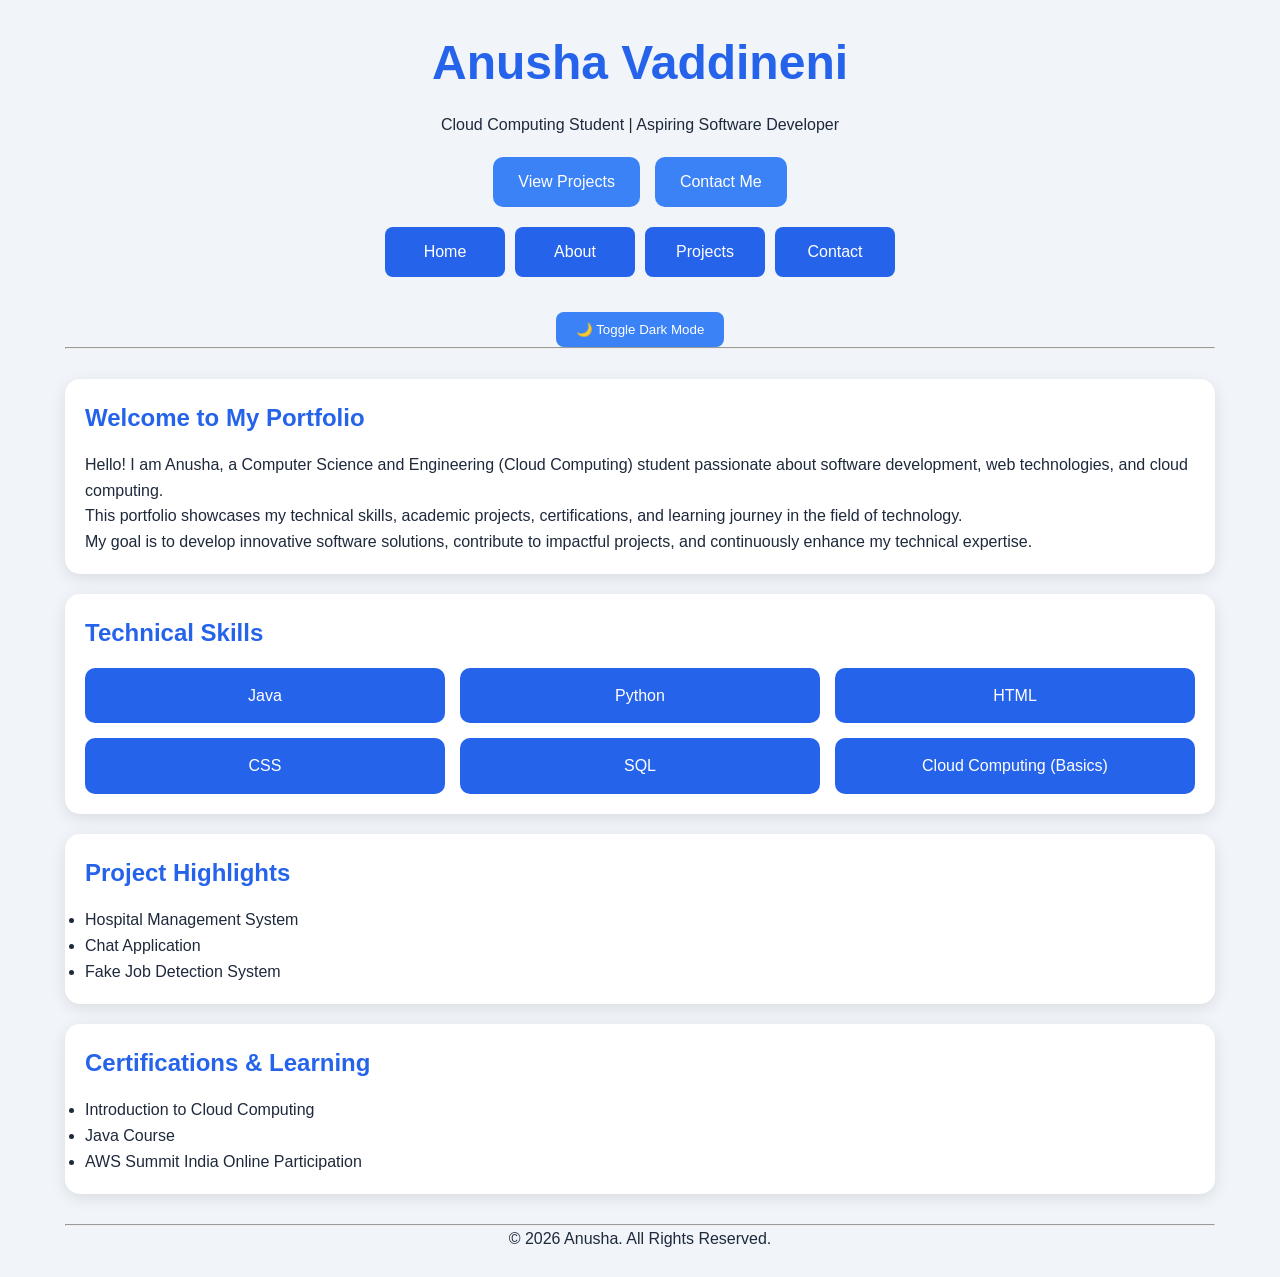
<file: index.html>
<!DOCTYPE html>
<html lang="en">

<head>
    <meta charset="UTF-8">
    <meta name="description" content="Personal Portfolio Website of Anusha">
    <meta name="keywords" content="Portfolio, Computer Science, Cloud Computing, Projects">
    <meta name="author" content="Anusha">
    <meta name="viewport" content="width=device-width, initial-scale=1.0">

    <title>Anusha Portfolio</title>

    <link rel="stylesheet" href="style.css">
</head>

<body>

<header role="banner">

    <h1>Anusha Vaddineni</h1>
<p>Cloud Computing Student | Aspiring Software Developer</p>

<div class="hero-buttons">
    <a href="projects.html">View Projects</a>
    <a href="contact.html">Contact Me</a>
</div>

    <nav aria-label="Main Navigation">
        <a href="index.html">Home</a>
        <a href="about.html">About</a>
        <a href="projects.html">Projects</a>
        <a href="contact.html">Contact</a>
    </nav>
<button class="theme-btn" onclick="toggleTheme()">
    🌙 Toggle Dark Mode
</button>
    <hr>

</header>

<main>

    <section aria-labelledby="welcome">

        <h2 id="welcome">Welcome to My Portfolio</h2>

        <p>
            Hello! I am Anusha, a Computer Science and Engineering (Cloud Computing) student passionate about software development, web technologies, and cloud computing.
        </p>

        <p>
            This portfolio showcases my technical skills, academic projects, certifications, and learning journey in the field of technology.
        </p>

        <p>
            My goal is to develop innovative software solutions, contribute to impactful projects, and continuously enhance my technical expertise.
        </p>

    </section>

    <section aria-labelledby="skills">

        <h2 id="skills">Technical Skills</h2>

        <div class="skills-grid">
            <div class="skill-card">Java</div>
            <div class="skill-card">Python</div>
            <div class="skill-card">HTML</div>
            <div class="skill-card">CSS</div>
            <div class="skill-card">SQL</div>
            <div class="skill-card">Cloud Computing (Basics)</div>
        </div>

    </section>

    <section aria-labelledby="highlights">

        <h2 id="highlights">Project Highlights</h2>

        <ul>
            <li>Hospital Management System</li>
            <li>Chat Application</li>
            <li>Fake Job Detection System</li>
        </ul>

    </section>

    <section aria-labelledby="certificates">

        <h2 id="certificates">Certifications & Learning</h2>

        <ul>
            <li>Introduction to Cloud Computing</li>
            <li>Java Course</li>
            <li>AWS Summit India Online Participation</li>
        </ul>

    </section>

</main>

<footer>
    <hr>
    <p>&copy; 2026 Anusha. All Rights Reserved.</p>
</footer>
<script>
function toggleTheme() {
    document.body.classList.toggle("dark-mode");
}
</script>
</body>

</html>
</file>
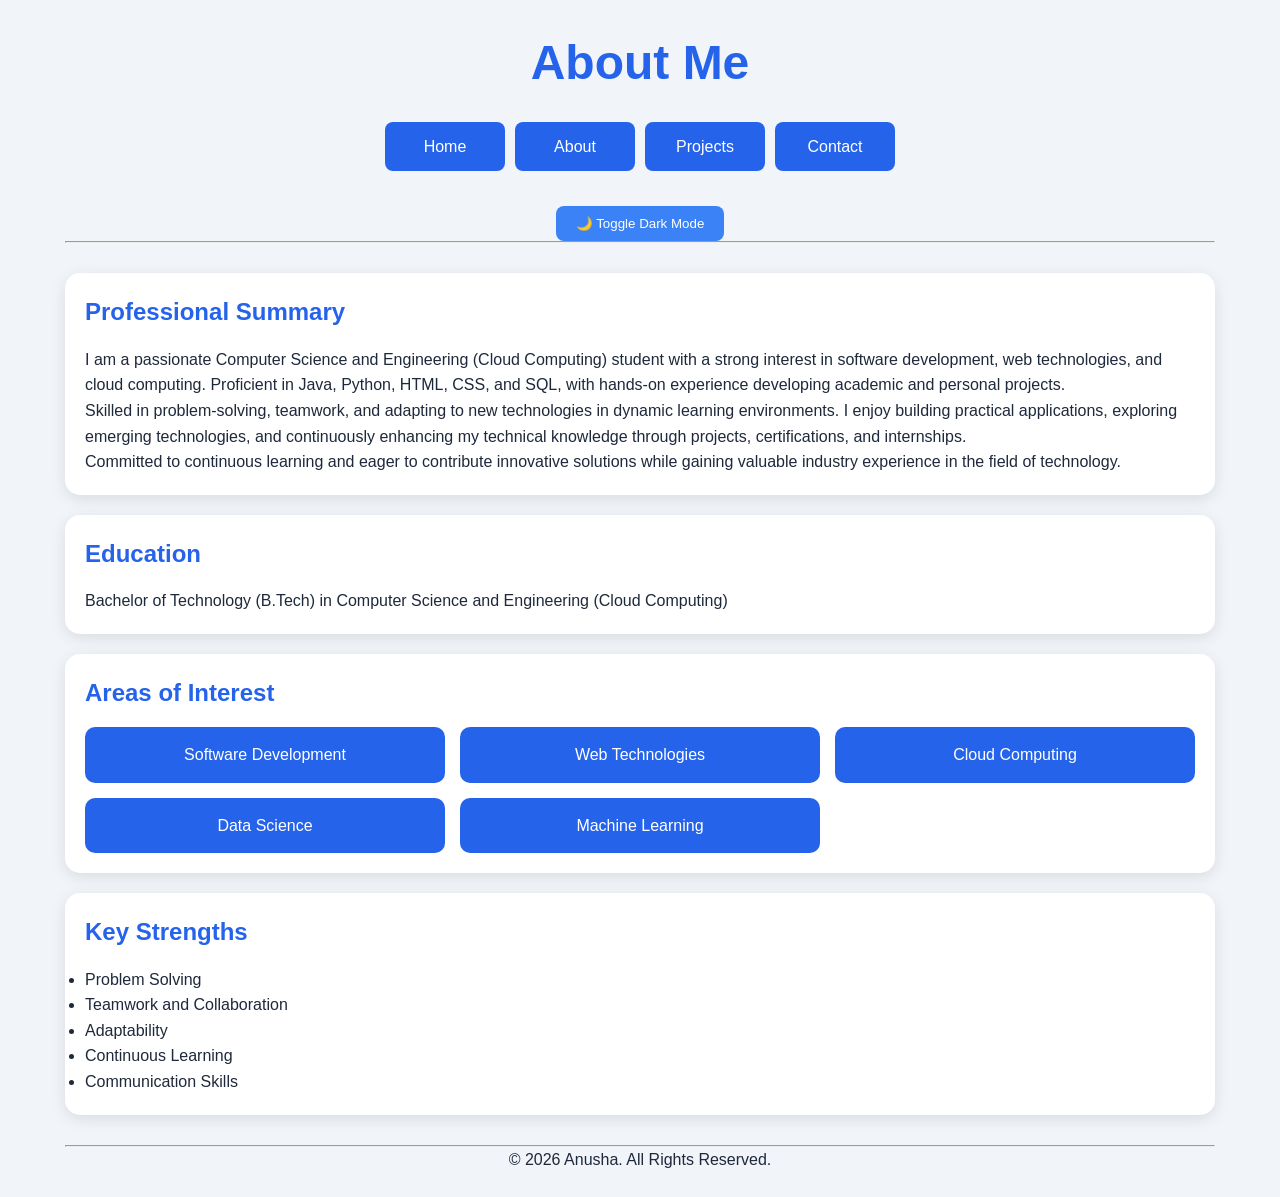
<file: about.html>
<!DOCTYPE html>
<html lang="en">

<head>
    <meta charset="UTF-8">
    <meta name="description" content="About Anusha - Computer Science and Engineering Student">
    <meta name="keywords" content="About, Portfolio, Computer Science, Cloud Computing">
    <meta name="author" content="Anusha">
    <meta name="viewport" content="width=device-width, initial-scale=1.0">

    <title>About - Anusha Portfolio</title>

    <link rel="stylesheet" href="style.css">
</head>

<body>

<header>

    <h1>About Me</h1>

    <nav aria-label="Main Navigation">
        <a href="index.html">Home</a>
        <a href="about.html">About</a>
        <a href="projects.html">Projects</a>
        <a href="contact.html">Contact</a>
    </nav>
<button class="theme-btn" onclick="toggleTheme()">
    🌙 Toggle Dark Mode
</button>
    <hr>

</header>

<main>

<section aria-labelledby="about-me">

    <h2 id="about-me">Professional Summary</h2>

    <p>
        I am a passionate Computer Science and Engineering (Cloud Computing) student with a strong interest in software development, web technologies, and cloud computing. Proficient in Java, Python, HTML, CSS, and SQL, with hands-on experience developing academic and personal projects.
    </p>

    <p>
        Skilled in problem-solving, teamwork, and adapting to new technologies in dynamic learning environments. I enjoy building practical applications, exploring emerging technologies, and continuously enhancing my technical knowledge through projects, certifications, and internships.
    </p>

    <p>
        Committed to continuous learning and eager to contribute innovative solutions while gaining valuable industry experience in the field of technology.
    </p>

</section>

<section aria-labelledby="education">

    <h2 id="education">Education</h2>

    <p>
        Bachelor of Technology (B.Tech) in Computer Science and Engineering (Cloud Computing)
    </p>

</section>

<section aria-labelledby="interests">

    <h2 id="interests">Areas of Interest</h2>

    <div class="skills-grid">
    <div class="skill-card">Software Development</div>
    <div class="skill-card">Web Technologies</div>
    <div class="skill-card">Cloud Computing</div>
    <div class="skill-card">Data Science</div>
    <div class="skill-card">Machine Learning</div>
</div>
</section>

<section aria-labelledby="strengths">

    <h2 id="strengths">Key Strengths</h2>

    <ul>
        <li>Problem Solving</li>
        <li>Teamwork and Collaboration</li>
        <li>Adaptability</li>
        <li>Continuous Learning</li>
        <li>Communication Skills</li>
    </ul>

</section>

</main>

<footer>
    <hr>
    <p>&copy; 2026 Anusha. All Rights Reserved.</p>
</footer>
<script>
function toggleTheme() {
    document.body.classList.toggle("dark-mode");
}
</script>
</body>
</html>
</file>
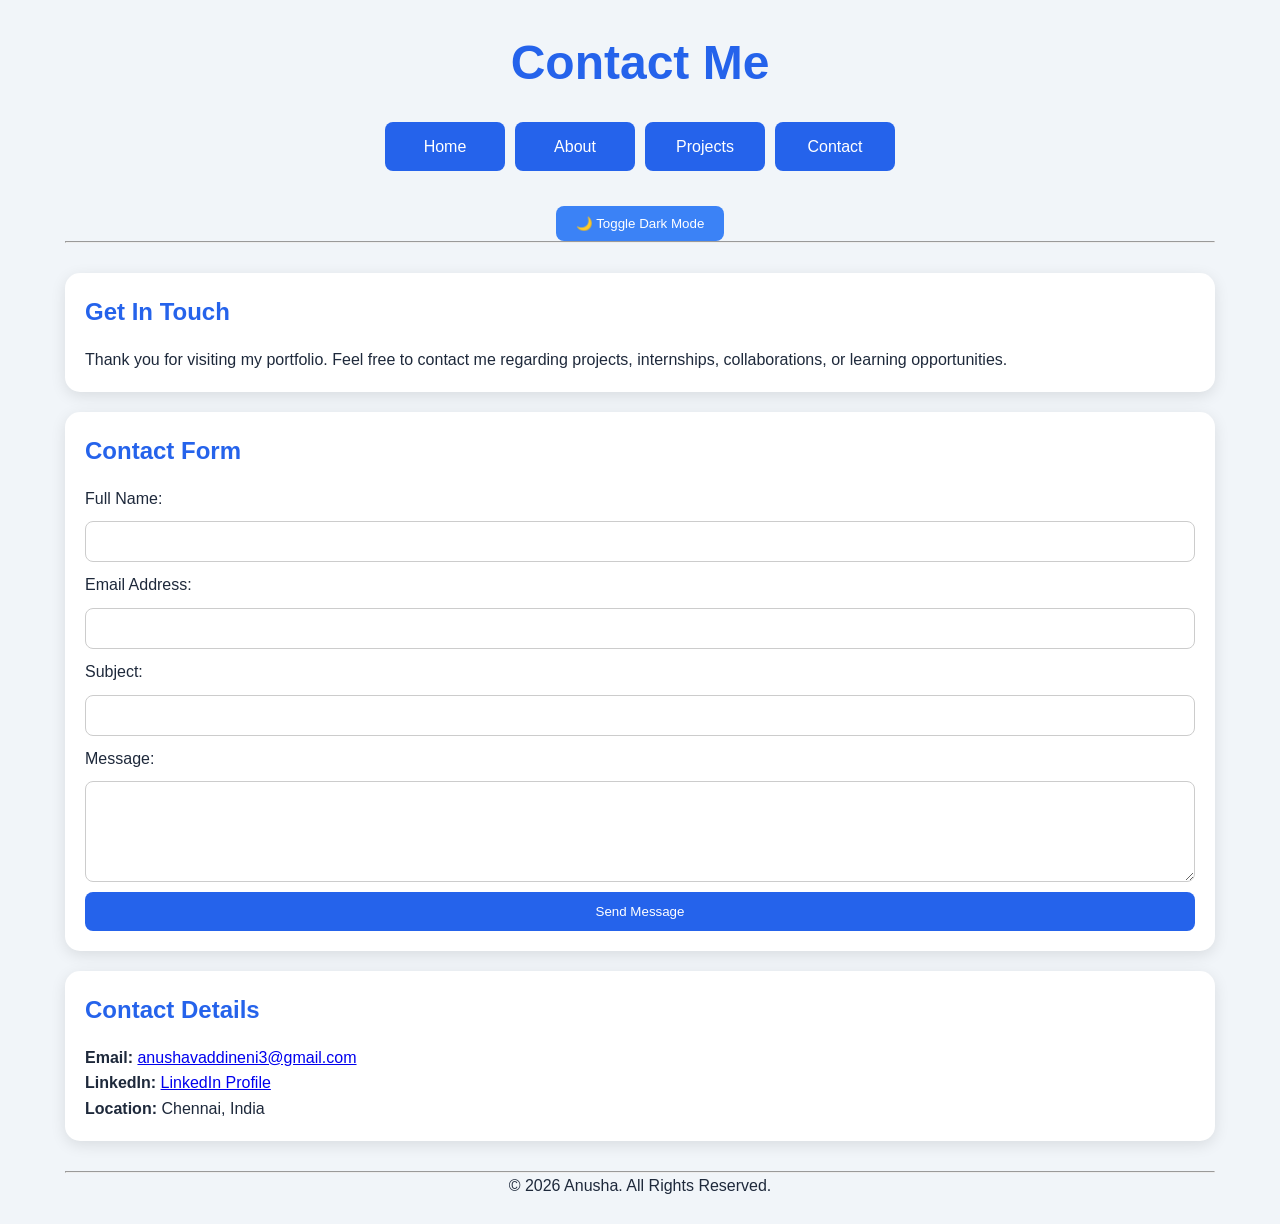
<file: contact.html>
<!DOCTYPE html>
<html lang="en">

<head>
    <meta charset="UTF-8">
    <meta name="description" content="Contact Anusha">
    <meta name="keywords" content="Contact, Portfolio, Computer Science, Cloud Computing">
    <meta name="author" content="Anusha">
    <meta name="viewport" content="width=device-width, initial-scale=1.0">

    <title>Contact - Anusha Portfolio</title>

    <link rel="stylesheet" href="style.css">
</head>

<body>

<header>

    <h1>Contact Me</h1>

    <nav aria-label="Main Navigation">
        <a href="index.html">Home</a>
        <a href="about.html">About</a>
        <a href="projects.html">Projects</a>
        <a href="contact.html">Contact</a>
    </nav>
<button class="theme-btn" onclick="toggleTheme()">
    🌙 Toggle Dark Mode
</button>
    <hr>

</header>

<main>

<section aria-labelledby="contact-intro">

    <h2 id="contact-intro">Get In Touch</h2>

    <p>
        Thank you for visiting my portfolio. Feel free to contact me regarding projects, internships, collaborations, or learning opportunities.
    </p>

</section>

<section aria-labelledby="contact-form">

    <h2 id="contact-form">Contact Form</h2>

    <form aria-label="Contact Form">

        <label for="name">Full Name:</label>
        <input type="text" id="name" name="name" required>

        <label for="email">Email Address:</label>
        <input type="email" id="email" name="email" required>

        <label for="subject">Subject:</label>
        <input type="text" id="subject" name="subject" required>

        <label for="message">Message:</label>
        <textarea id="message" name="message" rows="5" required></textarea>

        <button type="submit">Send Message</button>

    </form>

</section>

<section aria-labelledby="contact-details">

    <h2 id="contact-details">Contact Details</h2>

    <p>
        <strong>Email:</strong>
        <a href="mailto:anushavaddineni3@gmail.com">
            anushavaddineni3@gmail.com
        </a>
    </p>

    <p>
        <strong>LinkedIn:</strong>
        <a href="https://www.linkedin.com/in/anusha-vaddineni-779398331" target="_blank">
            LinkedIn Profile
        </a>
    </p>

    <p>
        <strong>Location:</strong> Chennai, India
    </p>

</section>

</main>

<footer>
    <hr>
    <p>&copy; 2026 Anusha. All Rights Reserved.</p>
</footer>
<script>
function toggleTheme() {
    document.body.classList.toggle("dark-mode");
}
</script>
</body>
</html>
</file>
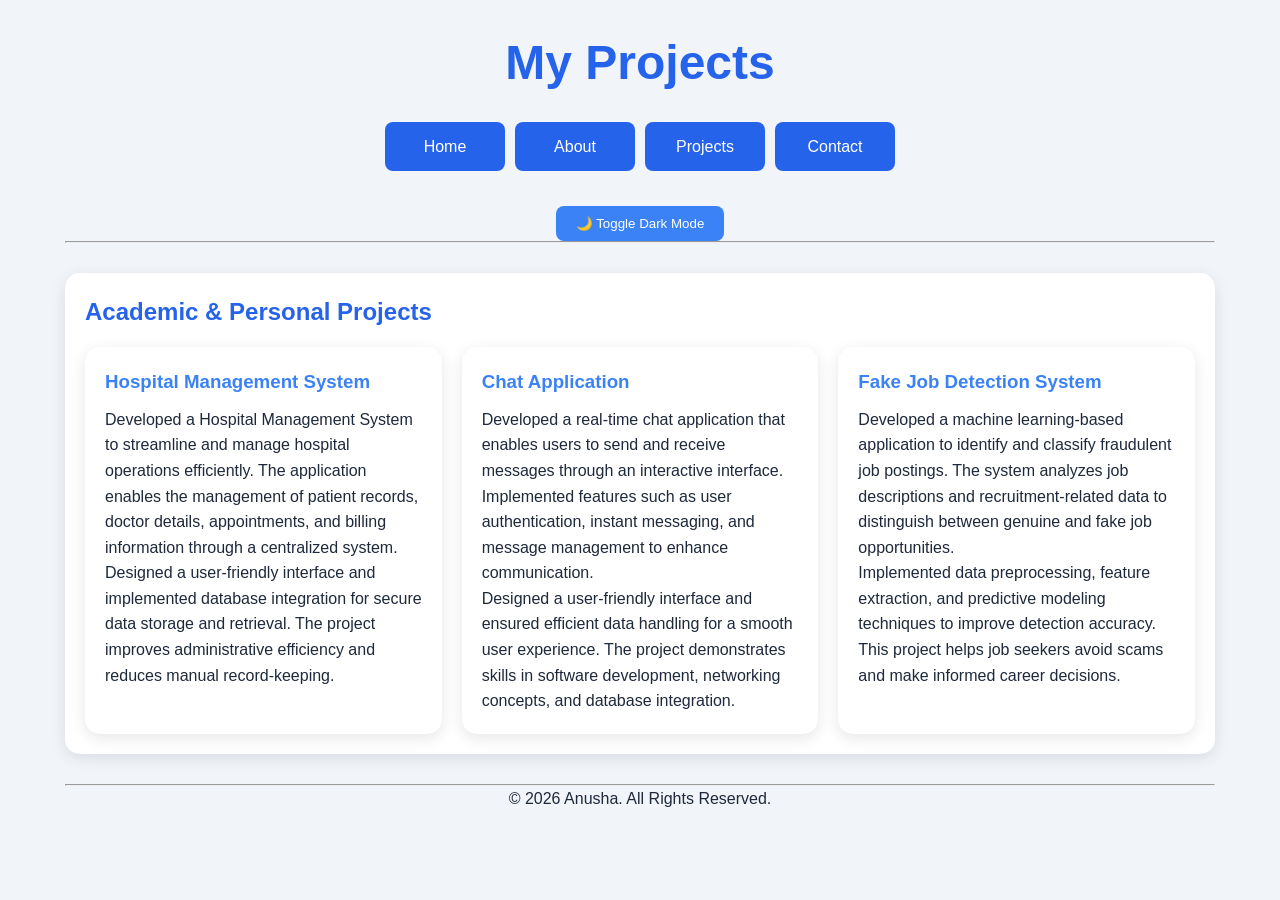
<file: projects.html>
<!DOCTYPE html>
<html lang="en">

<head>
    <meta charset="UTF-8">
    <meta name="description" content="Projects completed by Anusha">
    <meta name="keywords" content="Projects, Portfolio, Machine Learning, Web Development">
    <meta name="author" content="Anusha">
    <meta name="viewport" content="width=device-width, initial-scale=1.0">

    <title>Projects - Anusha Portfolio</title>

    <link rel="stylesheet" href="style.css">
</head>

<body>

<header>

    <h1>My Projects</h1>

    <nav aria-label="Main Navigation">
        <a href="index.html">Home</a>
        <a href="about.html">About</a>
        <a href="projects.html">Projects</a>
        <a href="contact.html">Contact</a>
    </nav>
<button class="theme-btn" onclick="toggleTheme()">
    🌙 Toggle Dark Mode
</button>
    <hr>

</header>

<main>

<section aria-labelledby="projects">

    <h2 id="projects">Academic & Personal Projects</h2>

    <div class="projects-grid">

        <article>

            <h3>Hospital Management System</h3>

            <p>
                Developed a Hospital Management System to streamline and manage hospital operations efficiently. The application enables the management of patient records, doctor details, appointments, and billing information through a centralized system.
            </p>

            <p>
                Designed a user-friendly interface and implemented database integration for secure data storage and retrieval. The project improves administrative efficiency and reduces manual record-keeping.
            </p>

        </article>

        <article>

            <h3>Chat Application</h3>

            <p>
                Developed a real-time chat application that enables users to send and receive messages through an interactive interface. Implemented features such as user authentication, instant messaging, and message management to enhance communication.
            </p>

            <p>
                Designed a user-friendly interface and ensured efficient data handling for a smooth user experience. The project demonstrates skills in software development, networking concepts, and database integration.
            </p>

        </article>

        <article>

            <h3>Fake Job Detection System</h3>

            <p>
                Developed a machine learning-based application to identify and classify fraudulent job postings. The system analyzes job descriptions and recruitment-related data to distinguish between genuine and fake job opportunities.
            </p>

            <p>
                Implemented data preprocessing, feature extraction, and predictive modeling techniques to improve detection accuracy. This project helps job seekers avoid scams and make informed career decisions.
            </p>

        </article>

    </div>

</section>

</main>

<footer>
    <hr>
    <p>&copy; 2026 Anusha. All Rights Reserved.</p>
</footer>
<script>
function toggleTheme() {
    document.body.classList.toggle("dark-mode");
}
</script>
</body>
</html>
</file>
<file: style.css>
/* ==========================
   CSS VARIABLES
========================== */

:root{
    --bg-color:#f1f5f9;
    --card-color:#ffffff;
    --text-color:#1e293b;
    --primary:#2563eb;
    --secondary:#3b82f6;
    --shadow:0 4px 15px rgba(0,0,0,0.1);
}

.dark-mode{
    --bg-color:#111827;
    --card-color:#1f2937;
    --text-color:#f9fafb;
    --primary:#60a5fa;
    --secondary:#93c5fd;
}

/* ==========================
   GLOBAL
========================== */

*{
    margin:0;
    padding:0;
    box-sizing:border-box;
}

html{
    scroll-behavior:smooth;
}

body{
    background:var(--bg-color);
    color:var(--text-color);
    font-family:Arial, sans-serif;
    line-height:1.6;
    padding:15px;
    transition:0.3s;
}

/* ==========================
   HEADER
========================== */

header{
    text-align:center;
    margin-bottom:30px;
}

h1{
    color:var(--primary);
    margin-bottom:10px;
}

h2{
    color:var(--primary);
    margin-bottom:15px;
}

h3{
    color:var(--secondary);
    margin-bottom:10px;
}

/* ==========================
   NAVIGATION - FLEXBOX
========================== */

nav{
    display:flex;
    flex-direction:column;
    gap:10px;
    margin:20px 0;
}

nav a{
    text-decoration:none;
    background:var(--primary);
    color:white;
    padding:12px;
    border-radius:8px;
    text-align:center;
    transition:0.3s;
}

nav a:hover{
    transform:scale(1.05);
}

/* ==========================
   HERO BUTTONS
========================== */

.hero-buttons{
    display:flex;
    justify-content:center;
    gap:15px;
    margin-top:20px;
    flex-wrap:wrap;
}

.hero-buttons a{
    background:var(--secondary);
    color:white;
    text-decoration:none;
    padding:12px 25px;
    border-radius:10px;
    transition:0.3s;
}

.hero-buttons a:hover{
    transform:translateY(-3px);
}

/* ==========================
   DARK MODE BUTTON
========================== */

.theme-btn{
    margin-top:15px;
    background:var(--secondary);
    color:white;
    border:none;
    padding:10px 20px;
    border-radius:8px;
    cursor:pointer;
}

/* ==========================
   SECTIONS
========================== */

section{
    background:var(--card-color);
    padding:20px;
    border-radius:15px;
    margin-bottom:20px;
    box-shadow:var(--shadow);
    animation:fadeIn 0.8s ease;
}

/* ==========================
   SKILLS GRID
========================== */

.skills-grid{
    display:grid;
    grid-template-columns:1fr;
    gap:15px;
}

.skill-card{
    background:var(--primary);
    color:white;
    padding:15px;
    border-radius:10px;
    text-align:center;
    transition:0.3s;
}

.skill-card:hover{
    transform:translateY(-8px);
}

/* ==========================
   PROJECTS GRID
========================== */

.projects-grid{
    display:grid;
    grid-template-columns:1fr;
    gap:20px;
}

.project-card,
article{
    background:var(--card-color);
    padding:20px;
    border-radius:15px;
    box-shadow:var(--shadow);
    transition:0.3s;
}

.project-card:hover,
article:hover{
    transform:translateY(-8px);
}

/* ==========================
   FORM
========================== */

form{
    display:flex;
    flex-direction:column;
    gap:10px;
}

input,
textarea{
    width:100%;
    padding:12px;
    border:1px solid #ccc;
    border-radius:8px;
}

button{
    background:var(--primary);
    color:white;
    border:none;
    padding:12px;
    border-radius:8px;
    cursor:pointer;
}

/* ==========================
   FOOTER
========================== */

footer{
    text-align:center;
    margin-top:30px;
}

/* ==========================
   ANIMATION
========================== */

@keyframes fadeIn{
    from{
        opacity:0;
        transform:translateY(20px);
    }
    to{
        opacity:1;
        transform:translateY(0);
    }
}

/* ==========================
   TABLET
========================== */

@media (min-width:768px){

    nav{
        flex-direction:row;
        justify-content:center;
        flex-wrap:wrap;
    }

    nav a{
        min-width:120px;
    }

    .projects-grid{
        grid-template-columns:repeat(2,1fr);
    }

    .skills-grid{
        grid-template-columns:repeat(2,1fr);
    }

    h1{
        font-size:3rem;
    }
}

/* ==========================
   DESKTOP
========================== */

@media (min-width:1024px){

    .projects-grid{
        grid-template-columns:repeat(3,1fr);
    }

    .skills-grid{
        grid-template-columns:repeat(3,1fr);
    }

    body{
        max-width:1200px;
        margin:auto;
        padding:25px;
    }
}
</file>
